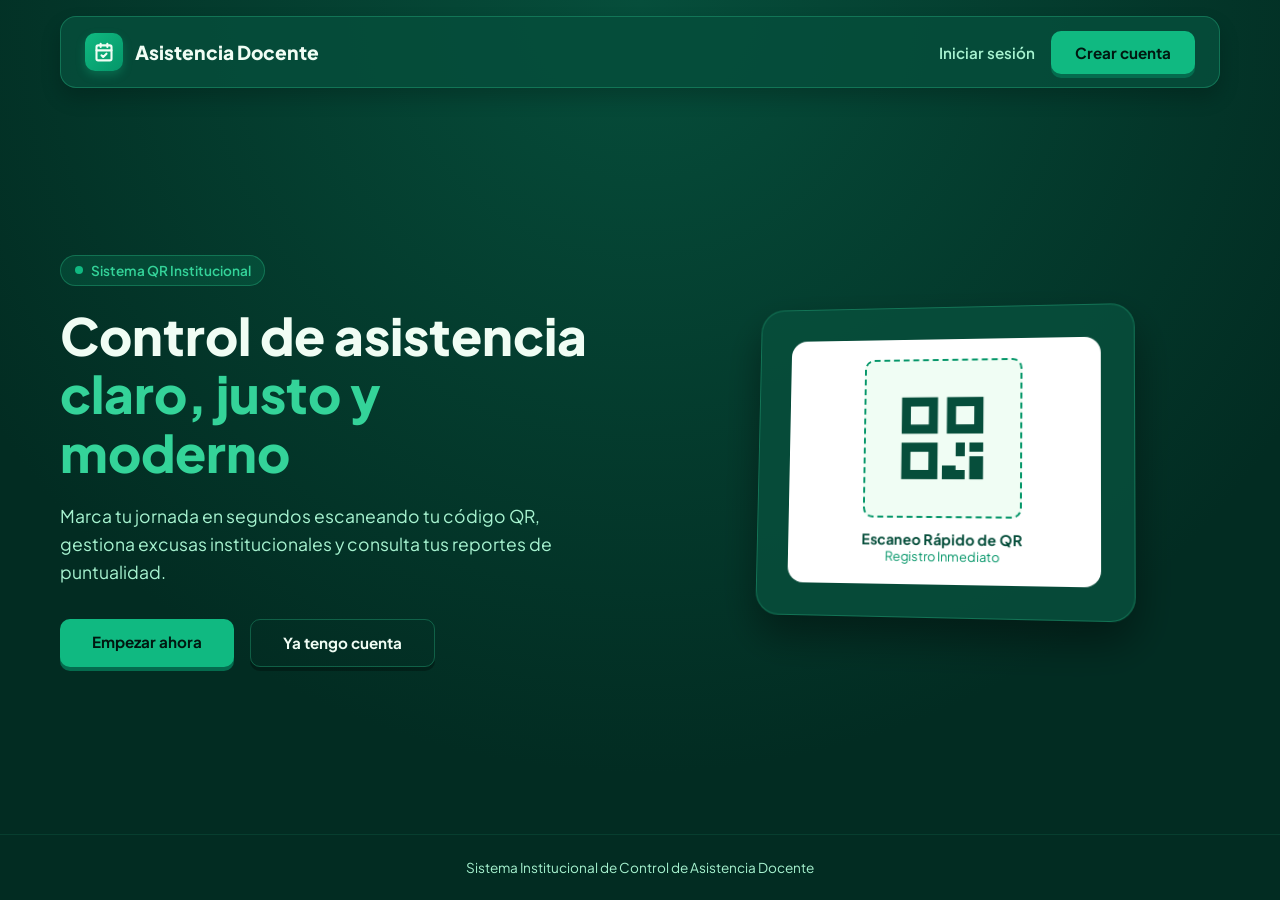
<file: index.html>
<!DOCTYPE html>
<html lang="es">
<head>
  <meta charset="UTF-8" />
  <meta name="viewport" content="width=device-width, initial-scale=1.0" />
  <meta name="description" content="Sistema Institucional de Control de Asistencia Docente mediante Código QR." />
  <title>Asistencia Docente - Portal Institucional</title>
  
  <!-- Google Fonts: Plus Jakarta Sans -->
  <link rel="preconnect" href="https://fonts.googleapis.com">
  <link rel="preconnect" href="https://fonts.gstatic.com" crossorigin>
  <link href="https://fonts.googleapis.com/css2?family=Plus+Jakarta+Sans:wght@400;500;600;700;800&display=swap" rel="stylesheet">
  
  <!-- Estilos base del proyecto -->
  <link rel="stylesheet" href="css/css.css">

  <style>
    /* ═══════════════════════════════════════════════════════════════════
       PALETA VERDE INSTITUCIONAL Y ESTILOS HIGH-PERFORMANCE 3D
       ═══════════════════════════════════════════════════════════════════ */
    :root {
      --green-dark: #022c22;
      --green-deep: #064e3b;
      --green-primary: #059669;
      --green-accent: #10b981;
      --green-light: #34d399;
      --text-main: #f0fdf4;
      --text-muted: #a7f3d0;
      --bg-card: rgba(6, 78, 59, 0.85);
      --border-card: rgba(52, 211, 153, 0.3);
    }

    * {
      margin: 0;
      padding: 0;
      box-sizing: border-box;
      font-family: 'Plus Jakarta Sans', sans-serif;
    }

    body.fast-body {
      background: #022c22;
      background-image: radial-gradient(circle at 50% 0%, #064e3b 0%, #022c22 70%);
      color: var(--text-main);
      min-height: 100vh;
      display: flex;
      flex-direction: column;
      overflow-x: hidden;
    }

    .container-fluid {
      width: 100%;
      max-width: 1200px;
      margin: 0 auto;
      padding: 0 1.25rem;
    }

    /* ── BARRA DE NAVEGACIÓN ── */
    .nav-fast {
      margin-top: 1rem;
      padding: 0.85rem 1.5rem;
      background: var(--bg-card);
      border: 1px solid var(--border-card);
      border-radius: 16px;
      display: flex;
      justify-content: space-between;
      align-items: center;
      box-shadow: 0 10px 20px rgba(0, 0, 0, 0.2);
    }

    .logo-fast {
      display: flex;
      align-items: center;
      gap: 0.75rem;
      text-decoration: none;
      color: var(--text-main);
      font-weight: 800;
      font-size: clamp(1rem, 4vw, 1.2rem);
    }

    .logo-icon-fast {
      width: 38px;
      height: 38px;
      background: linear-gradient(135deg, var(--green-accent), var(--green-primary));
      border-radius: 10px;
      display: flex;
      align-items: center;
      justify-content: center;
      box-shadow: 0 4px 10px rgba(16, 185, 129, 0.3);
    }

    .nav-actions {
      display: flex;
      align-items: center;
      gap: 1rem;
    }

    .btn-link-fast {
      color: var(--text-muted);
      text-decoration: none;
      font-weight: 600;
      font-size: 0.95rem;
      transition: color 0.2s;
    }

    .btn-link-fast:hover {
      color: var(--green-light);
    }

    /* ── BOTONES CON EFECTO 3D ULTRA-LIGEROS ── */
    .btn-3d {
      background: var(--green-accent);
      color: #011710;
      padding: 0.75rem 1.5rem;
      border-radius: 10px;
      font-weight: 700;
      font-size: 0.95rem;
      text-decoration: none;
      box-shadow: 0 4px 0 #046c4e;
      transition: transform 0.1s ease, box-shadow 0.1s ease;
      display: inline-block;
      text-align: center;
      border: none;
      cursor: pointer;
    }

    .btn-3d:active {
      transform: translateY(3px);
      box-shadow: 0 1px 0 #046c4e;
    }

    .btn-3d-outline {
      background: transparent;
      color: var(--text-main);
      padding: 0.75rem 1.5rem;
      border-radius: 10px;
      font-weight: 700;
      font-size: 0.95rem;
      text-decoration: none;
      border: 1px solid var(--border-card);
      box-shadow: 0 4px 0 rgba(0,0,0,0.3);
      transition: background 0.2s;
      display: inline-block;
      text-align: center;
    }

    .btn-3d-outline:hover {
      background: rgba(16, 185, 129, 0.1);
    }

    /* ── SECCIÓN HERO RESPONSIVA ── */
    .hero-wrapper {
      flex: 1;
      display: flex;
      align-items: center;
      padding: 3rem 0;
    }

    .hero-grid {
      display: grid;
      grid-template-columns: 1fr 1fr;
      gap: 3rem;
      align-items: center;
    }

    .badge-status {
      display: inline-flex;
      align-items: center;
      gap: 0.5rem;
      background: rgba(16, 185, 129, 0.15);
      border: 1px solid var(--border-card);
      padding: 0.35rem 0.85rem;
      border-radius: 20px;
      color: var(--green-light);
      font-size: 0.85rem;
      font-weight: 600;
      margin-bottom: 1.25rem;
    }

    .dot-pulse {
      width: 8px;
      height: 8px;
      background: var(--green-accent);
      border-radius: 50%;
    }

    .hero-title {
      font-size: clamp(2.1rem, 5vw, 3.2rem);
      line-height: 1.15;
      font-weight: 800;
      margin-bottom: 1.25rem;
    }

    .text-highlight {
      color: var(--green-light);
    }

    .hero-desc {
      font-size: clamp(1rem, 2.5vw, 1.1rem);
      color: var(--text-muted);
      line-height: 1.6;
      margin-bottom: 2rem;
    }

    .cta-container {
      display: flex;
      gap: 1rem;
      flex-wrap: wrap;
    }

    /* ── CARD 3D FLOTANTE (OPTIMIZADA) ── */
    .card-3d-box {
      background: var(--bg-card);
      border: 1px solid var(--border-card);
      border-radius: 24px;
      padding: 2rem;
      box-shadow: 0 20px 40px rgba(0, 0, 0, 0.4);
      transform: perspective(1000px) rotateY(-8deg) rotateX(4deg);
      transition: transform 0.3s ease;
      will-change: transform;
      max-width: 380px;
      margin: 0 auto;
      width: 100%;
    }

    .card-3d-box:hover {
      transform: perspective(1000px) rotateY(0deg) rotateX(0deg);
    }

    .qr-container {
      background: #ffffff;
      border-radius: 16px;
      padding: 1.25rem;
      text-align: center;
    }

    .qr-frame {
      width: 160px;
      height: 160px;
      margin: 0 auto 0.75rem;
      border: 2px dashed var(--green-primary);
      border-radius: 10px;
      display: flex;
      align-items: center;
      justify-content: center;
      background: #f0fdf4;
    }

    .qr-text-title {
      color: #064e3b;
      font-weight: 700;
      font-size: 0.9rem;
    }

    .qr-text-sub {
      color: #059669;
      font-size: 0.8rem;
    }

    /* ── PIE DE PÁGINA ── */
    .footer-fast {
      padding: 1.5rem 0;
      text-align: center;
      color: var(--text-muted);
      font-size: 0.85rem;
      border-top: 1px solid rgba(52, 211, 153, 0.1);
      margin-top: auto;
    }

    /* ── ADAPTABILIDAD MÓVIL (RESPONSIVE) ── */
    @media (max-width: 868px) {
      .hero-grid {
        grid-template-columns: 1fr;
        text-align: center;
        gap: 2.5rem;
      }

      .badge-status {
        margin: 0 auto 1.25rem;
      }

      .cta-container {
        justify-content: center;
      }

      .card-3d-box {
        transform: none; /* Elimina la inclinación en móviles para mayor comodidad de lectura */
      }
      
      .nav-actions .btn-link-fast {
        display: none; /* Oculta texto secundario en teléfonos muy pequeños */
      }
    }
  </style>
</head>
<body class="fast-body">

  <!-- NAVEGACIÓN -->
  <header class="container-fluid">
    <nav class="nav-fast">
      <a href="/" class="logo-fast">
        <div class="logo-icon-fast">
          <svg width="20" height="20" viewBox="0 0 24 24" fill="none" stroke="#f0fdf4" stroke-width="2.5" stroke-linecap="round" stroke-linejoin="round">
            <rect x="3" y="4" width="18" height="18" rx="2" ry="2"></rect>
            <line x1="16" y1="2" x2="16" y2="6"></line>
            <line x1="8" y1="2" x2="8" y2="6"></line>
            <line x1="3" y1="10" x2="21" y2="10"></line>
            <path d="M9 16l2 2 4-4"></path>
          </svg>
        </div>
        <span>Asistencia Docente</span>
      </a>

      <div class="nav-actions">
        <a href="Templates/iniciar.html" class="btn-link-fast">Iniciar sesión</a>
        <a href="Templates/registro.html" class="btn-3d">Crear cuenta</a>
      </div>
    </nav>
  </header>

  <!-- CONTENIDO PRINCIPAL -->
  <main class="hero-wrapper">
    <div class="container-fluid">
      <div class="hero-grid">
        
        <!-- Texto e Información -->
        <div class="hero-info">
          <div class="badge-status">
            <span class="dot-pulse"></span>
            <span>Sistema QR Institucional</span>
          </div>

          <h1 class="hero-title">
            Control de asistencia<br />
            <span class="text-highlight">claro, justo y moderno</span>
          </h1>

          <p class="hero-desc">
            Marca tu jornada en segundos escaneando tu código QR, gestiona excusas institucionales y consulta tus reportes de puntualidad.
          </p>

          <div class="cta-container">
            <a href="Templates/registro.html" class="btn-3d" style="padding: 0.85rem 2rem;">Empezar ahora</a>
            <a href="Templates/iniciar.html" class="btn-3d-outline" style="padding: 0.85rem 2rem;">Ya tengo cuenta</a>
          </div>
        </div>

        <!-- Muestra Gráfica 3D Liviana -->
        <div class="hero-preview">
          <div class="card-3d-box">
            <div class="qr-container">
              <div class="qr-frame">
                <svg width="110" height="110" viewBox="0 0 24 24" fill="#064e3b">
                  <path d="M3 3h8v8H3zm2 2v4h4V5zm8-2h8v8h-8zm2 2v4h4V5zM3 13h8v8H3zm2 2v4h4v-4zm13-2h3v2h-3zm-3 0h2v3h-2zm3 3h3v5h-3zm-6 2h3v3h-3zm3 1h2v2h-2z"/>
                </svg>
              </div>
              <p class="qr-text-title">Escaneo Rápido de QR</p>
              <p class="qr-text-sub">Registro Inmediato</p>
            </div>
          </div>
        </div>

      </div>
    </div>
  </main>

  <!-- PIE DE PÁGINA -->
  <footer class="footer-fast">
    <div class="container-fluid">
      <p>Sistema Institucional de Control de Asistencia Docente</p>
    </div>
  </footer>

</body>
</html>
</file>
<file: css/css.css>
:root {
    --primary-color: #4F46E5;
    --primary-hover: #4338ca;
    --secondary-bg: #1F2937;
    --secondary-hover: #374151;
    --success-color: #10B981;
    --danger-color: #EF4444;
    --bg-color: #F3F4F6;
    --text-color: #1F2937;
    --text-light: #F9FAFB;
    --card-bg: #FFFFFF;
    --sidebar-width: 260px;
}

* {
    margin: 0;
    padding: 0;
    box-sizing: border-box;
    font-family: 'Segoe UI', system-ui, sans-serif;
}

body {
    background-color: var(--bg-color);
    color: var(--text-color);
}

/* ─── CONTENEDOR PRINCIPAL ─── */
.app-container {
    display: flex;
    min-height: 100vh;
}

/* ─── BARRA LATERAL (SIDEBAR) ─── */
.sidebar {
    width: var(--sidebar-width);
    background-color: var(--secondary-bg);
    color: var(--text-light);
    display: flex;
    flex-direction: column;
    transition: transform 0.3s ease;
    z-index: 1000;
}

.sidebar-header {
    padding: 2rem 1.5rem;
    text-align: center;
    border-bottom: 1px solid var(--secondary-hover);
}

.sidebar-header h2 {
    color: var(--text-light);
    font-size: 1.25rem;
}

.sidebar-nav {
    flex: 1;
    padding: 1.5rem 0;
    display: flex;
    flex-direction: column;
    gap: 0.5rem;
}

.nav-link {
    display: block;
    padding: 0.75rem 1.5rem;
    color: #D1D5DB;
    text-decoration: none;
    transition: all 0.2s;
}

.nav-link:hover, .nav-link.active {
    background-color: var(--primary-color);
    color: var(--text-light);
    border-left: 4px solid #fff;
}

/* ─── CONTENIDO PRINCIPAL ─── */
.main-content {
    flex: 1;
    width: calc(100% - var(--sidebar-width));
    display: flex;
    flex-direction: column;
}

.top-header {
    background-color: var(--card-bg);
    padding: 1rem 2rem;
    display: flex;
    justify-content: space-between;
    align-items: center;
    box-shadow: 0 1px 3px rgba(0,0,0,0.1);
}

.menu-toggle {
    display: none;
    background: none;
    border: none;
    font-size: 1.5rem;
    cursor: pointer;
    color: var(--text-color);
}

.content-wrapper {
    padding: 2rem;
    flex: 1;
    overflow-y: auto;
}

/* Tarjetas */
.card {
    background-color: var(--card-bg);
    border-radius: 12px;
    box-shadow: 0 4px 6px -1px rgba(0, 0, 0, 0.1);
    padding: 2rem;
    margin-bottom: 1.5rem;
}

/* Botones */
.btn {
    display: inline-block;
    padding: 0.75rem 1.5rem;
    border: none;
    border-radius: 8px;
    background-color: var(--primary-color);
    color: white;
    font-weight: 600;
    cursor: pointer;
    text-decoration: none;
    text-align: center;
    transition: background-color 0.2s;
}

.btn:hover {
    background-color: var(--primary-hover);
}

/* ─── DISEÑO RESPONSIVO (MÓVILES) ─── */
@media (max-width: 768px) {
    .sidebar {
        position: fixed;
        height: 100vh;
        transform: translateX(-100%); /* Oculto por defecto en móvil */
    }

    .sidebar.active {
        transform: translateX(0); /* Mostrar cuando esté activo */
    }

    .main-content {
        width: 100%;
    }

    .menu-toggle {
        display: block; /* Mostrar botón de menú en móviles */
    }
}
</file>
